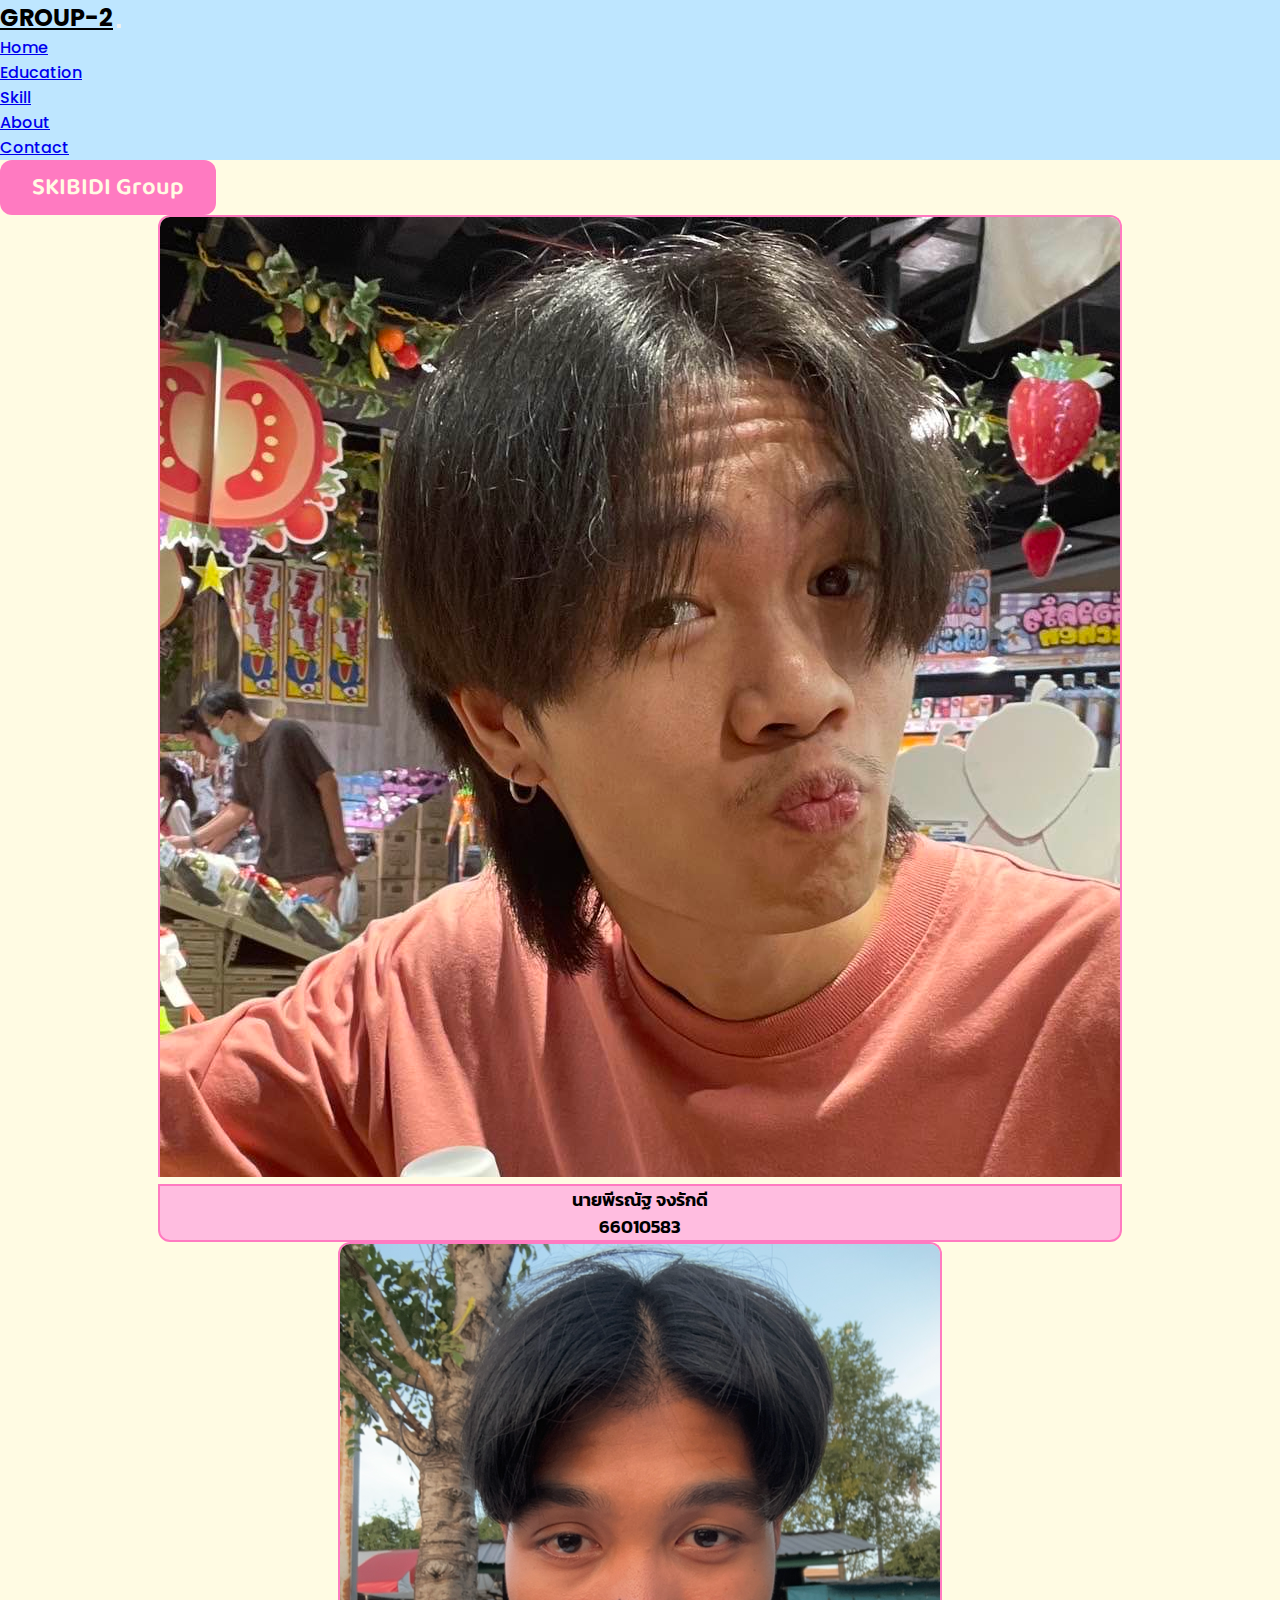
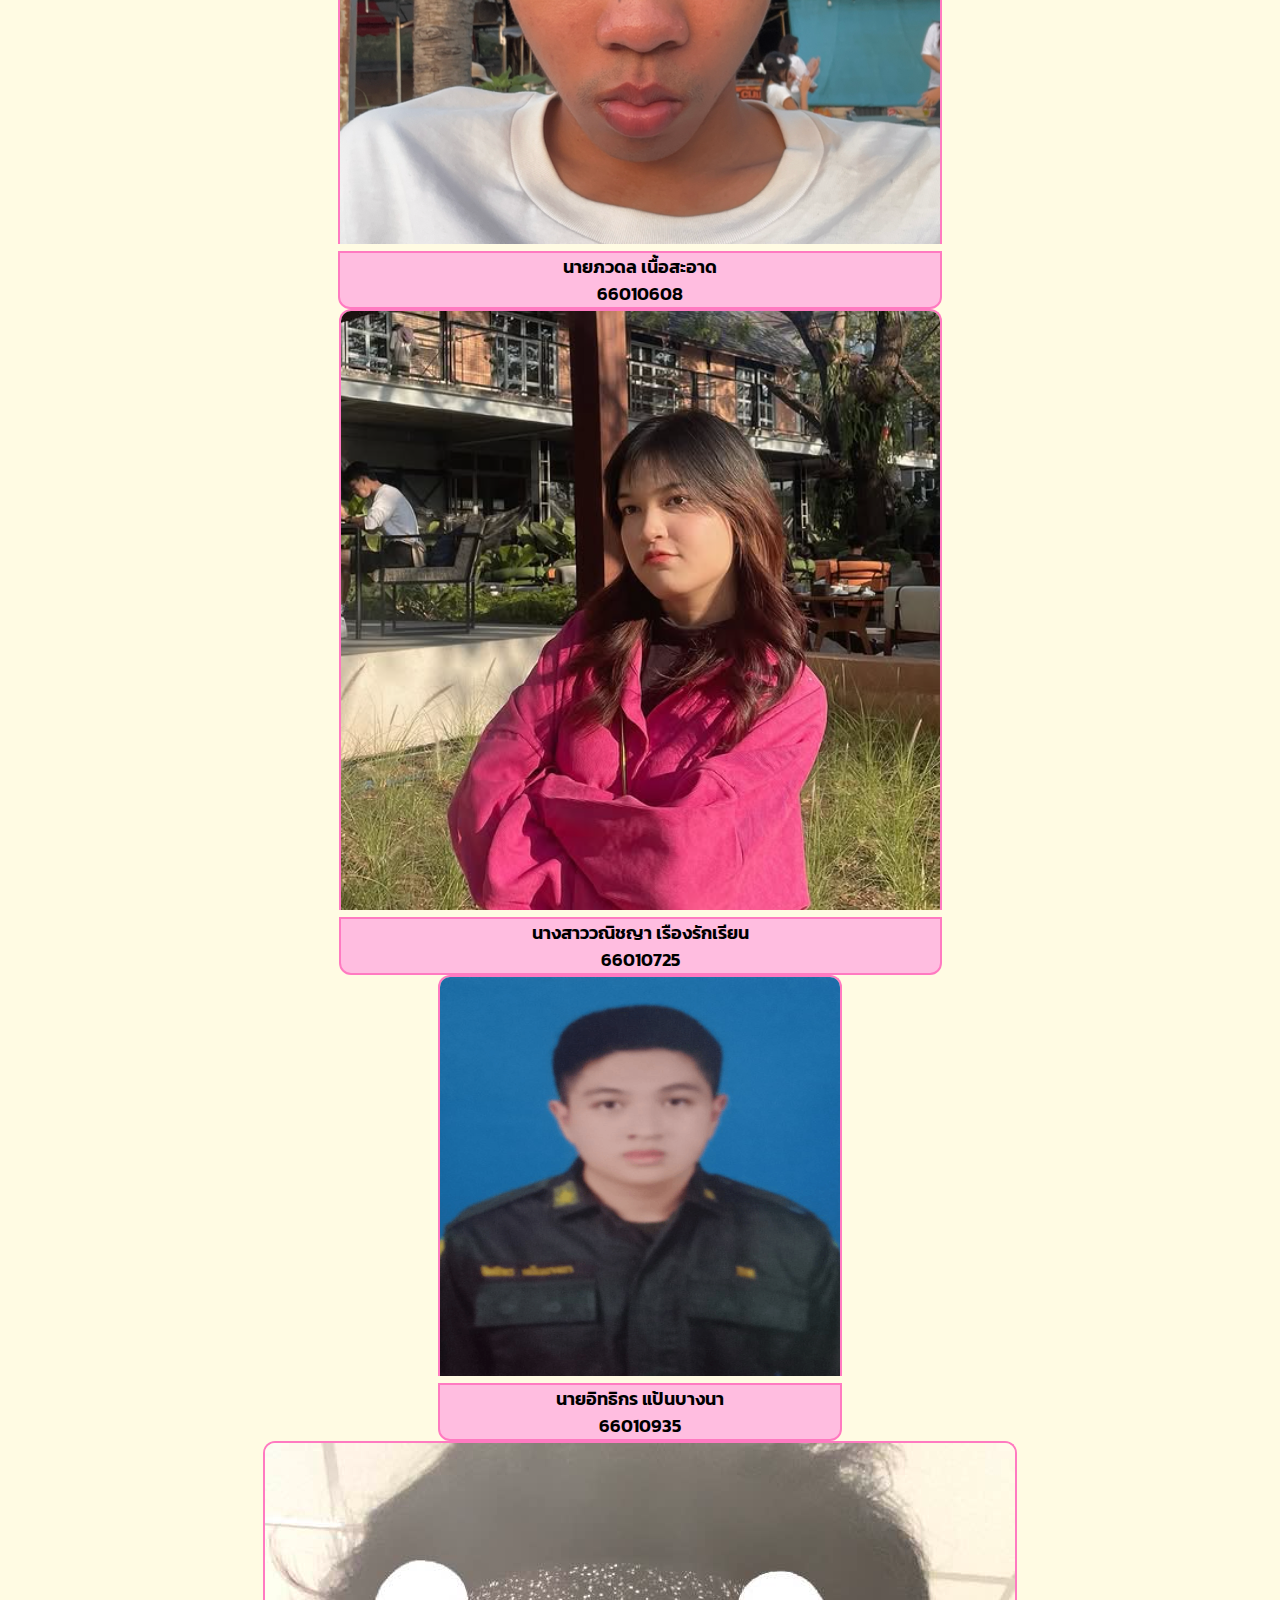
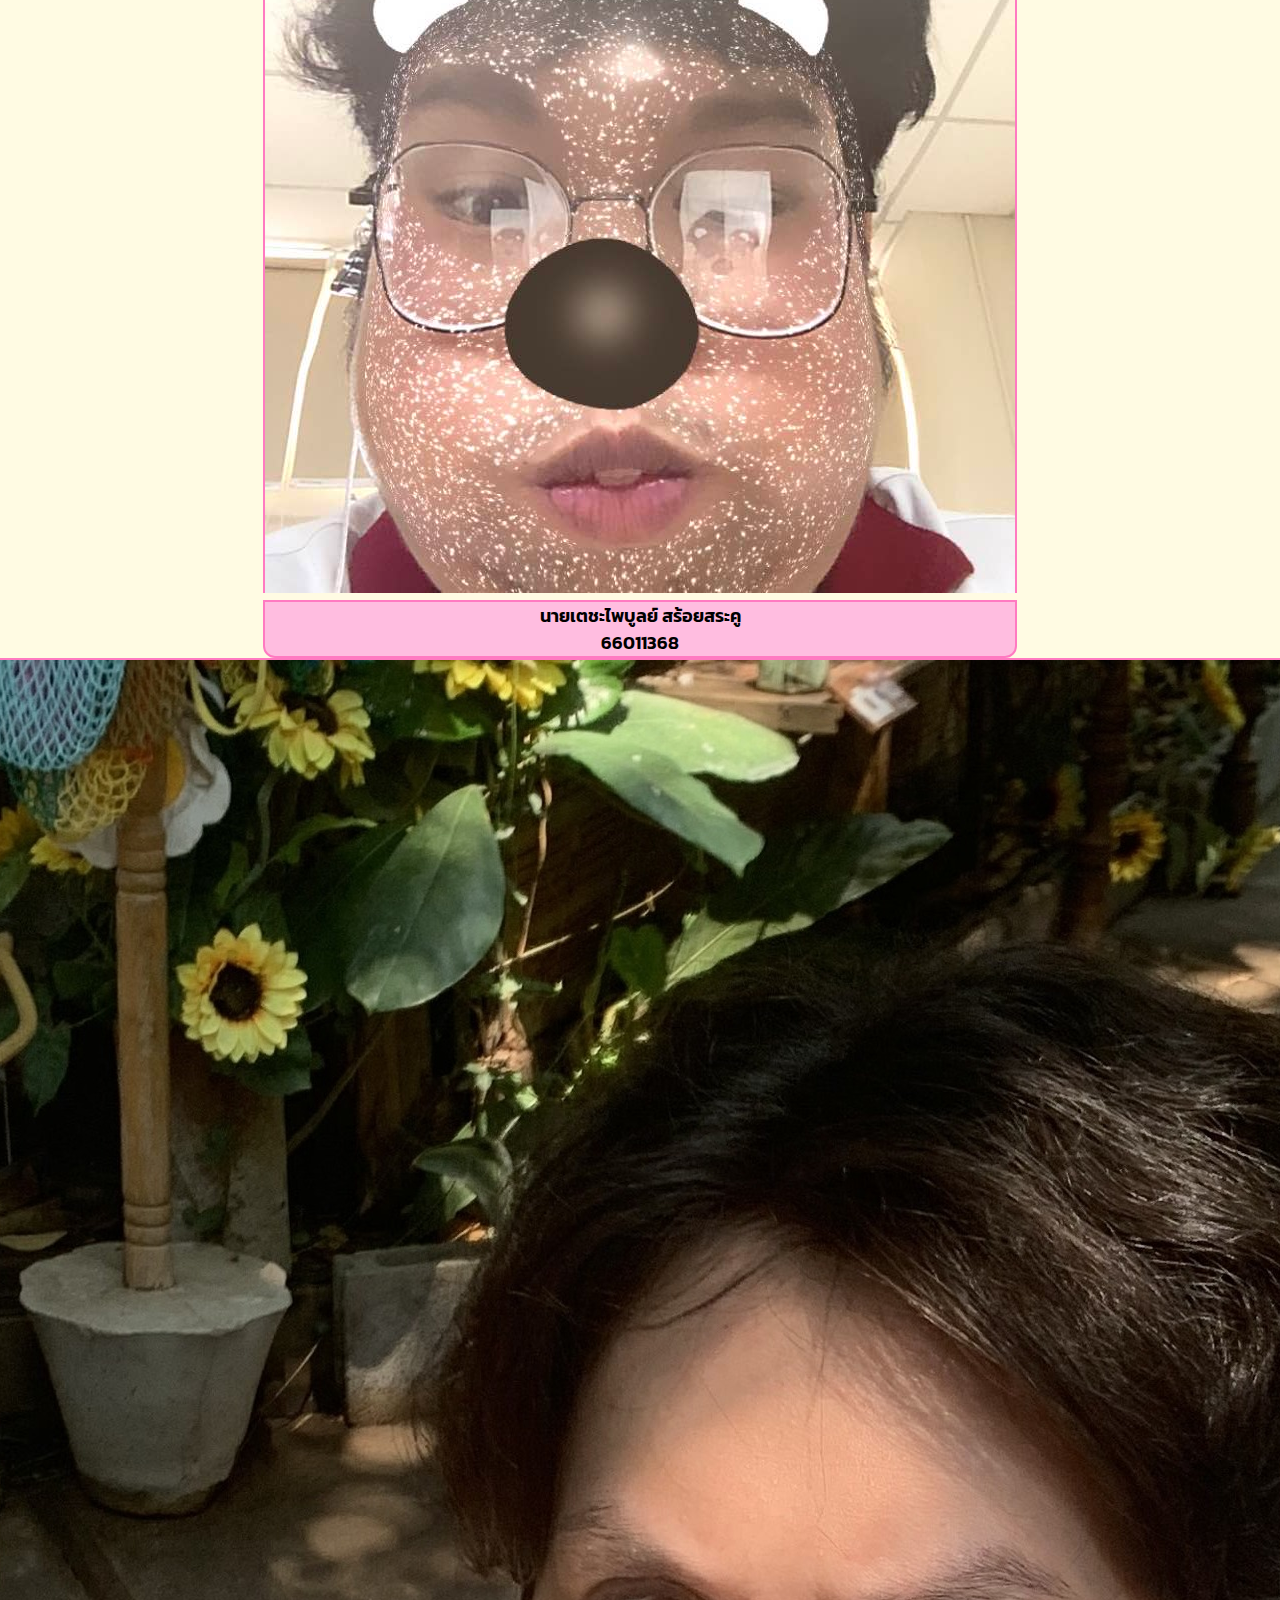
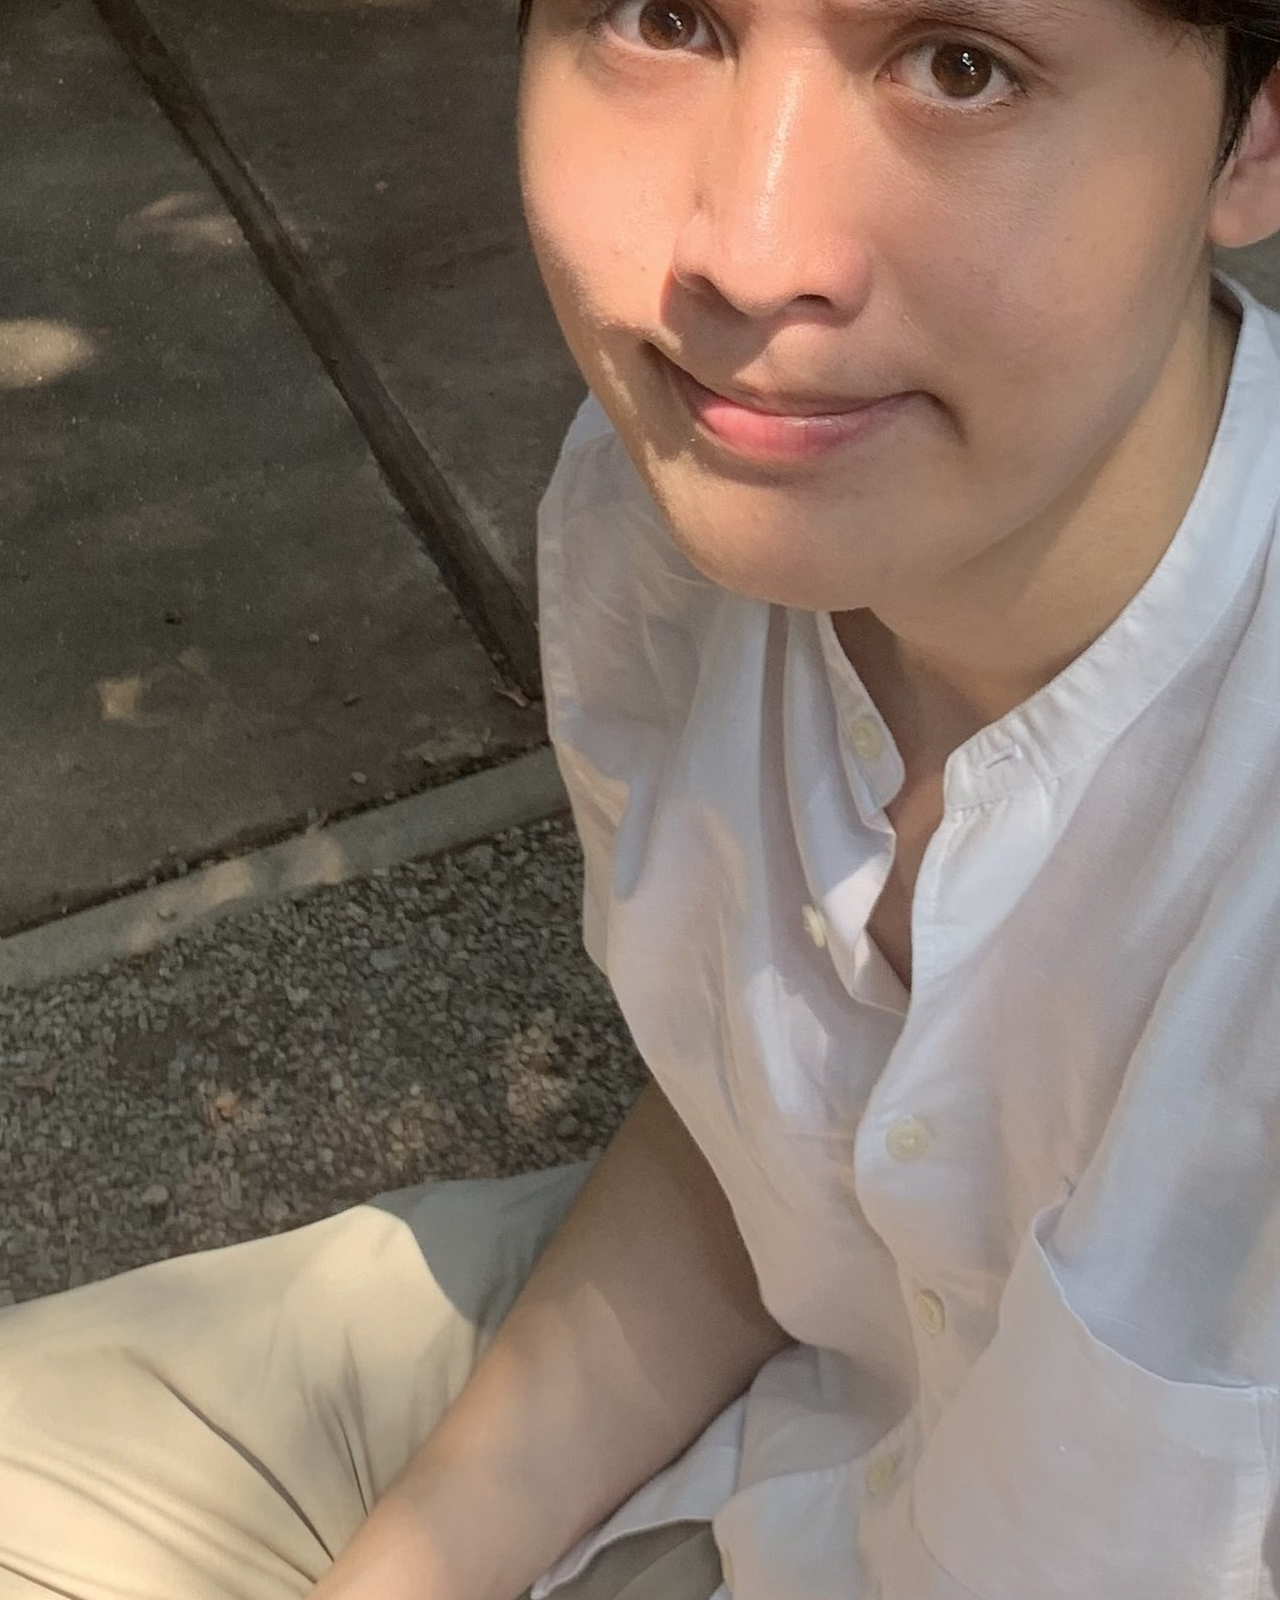
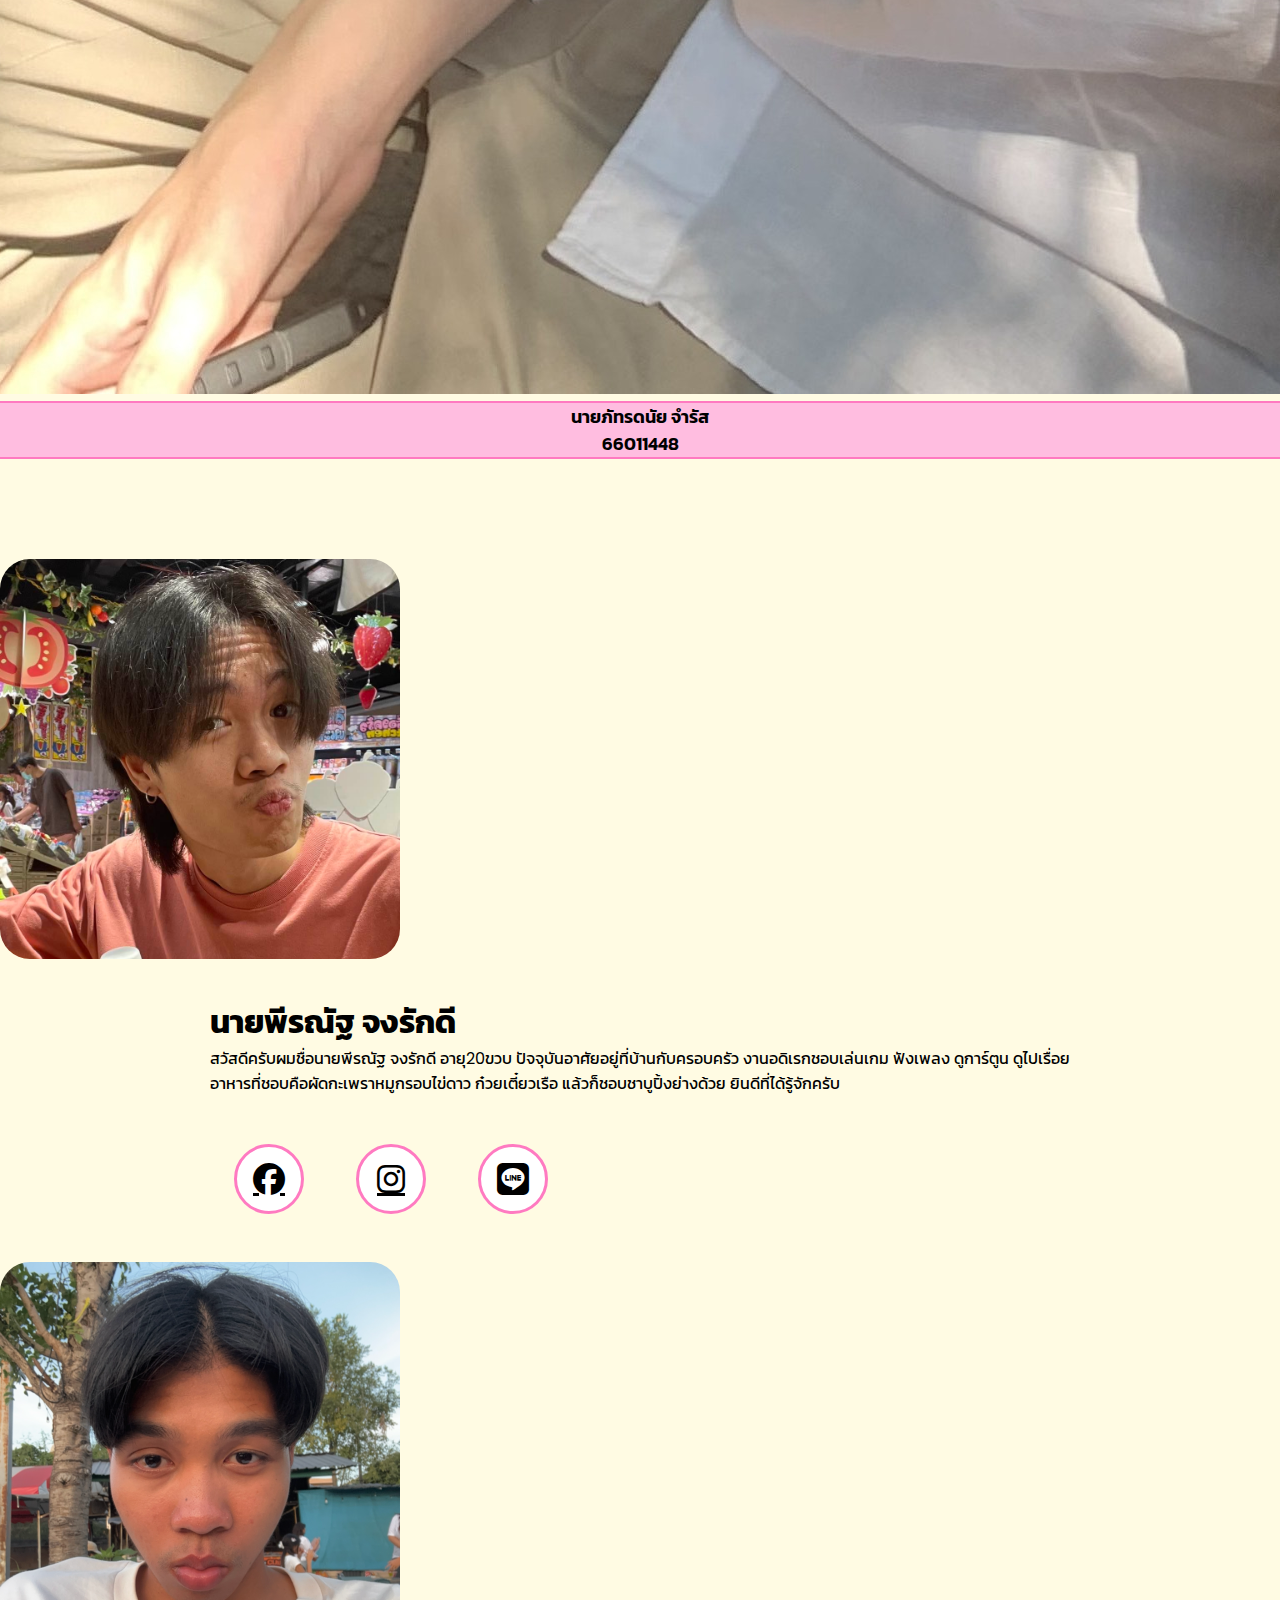
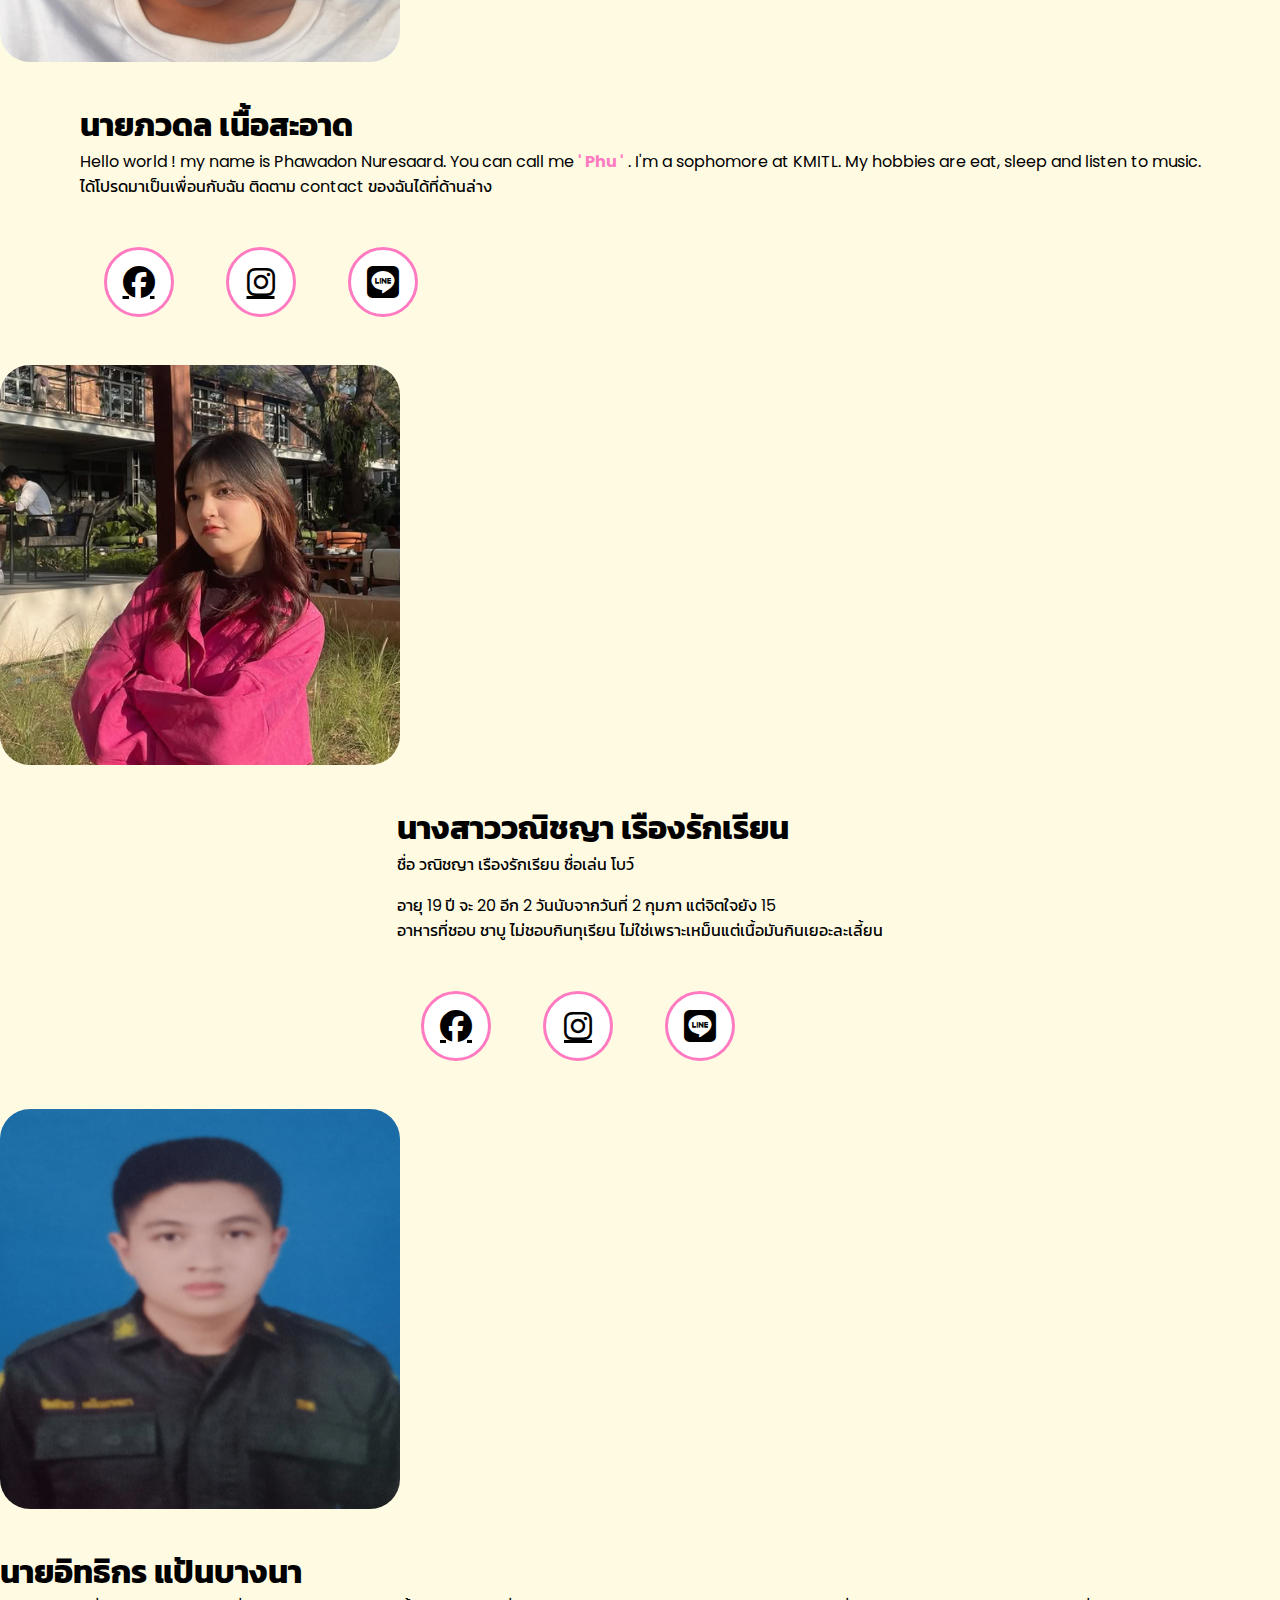
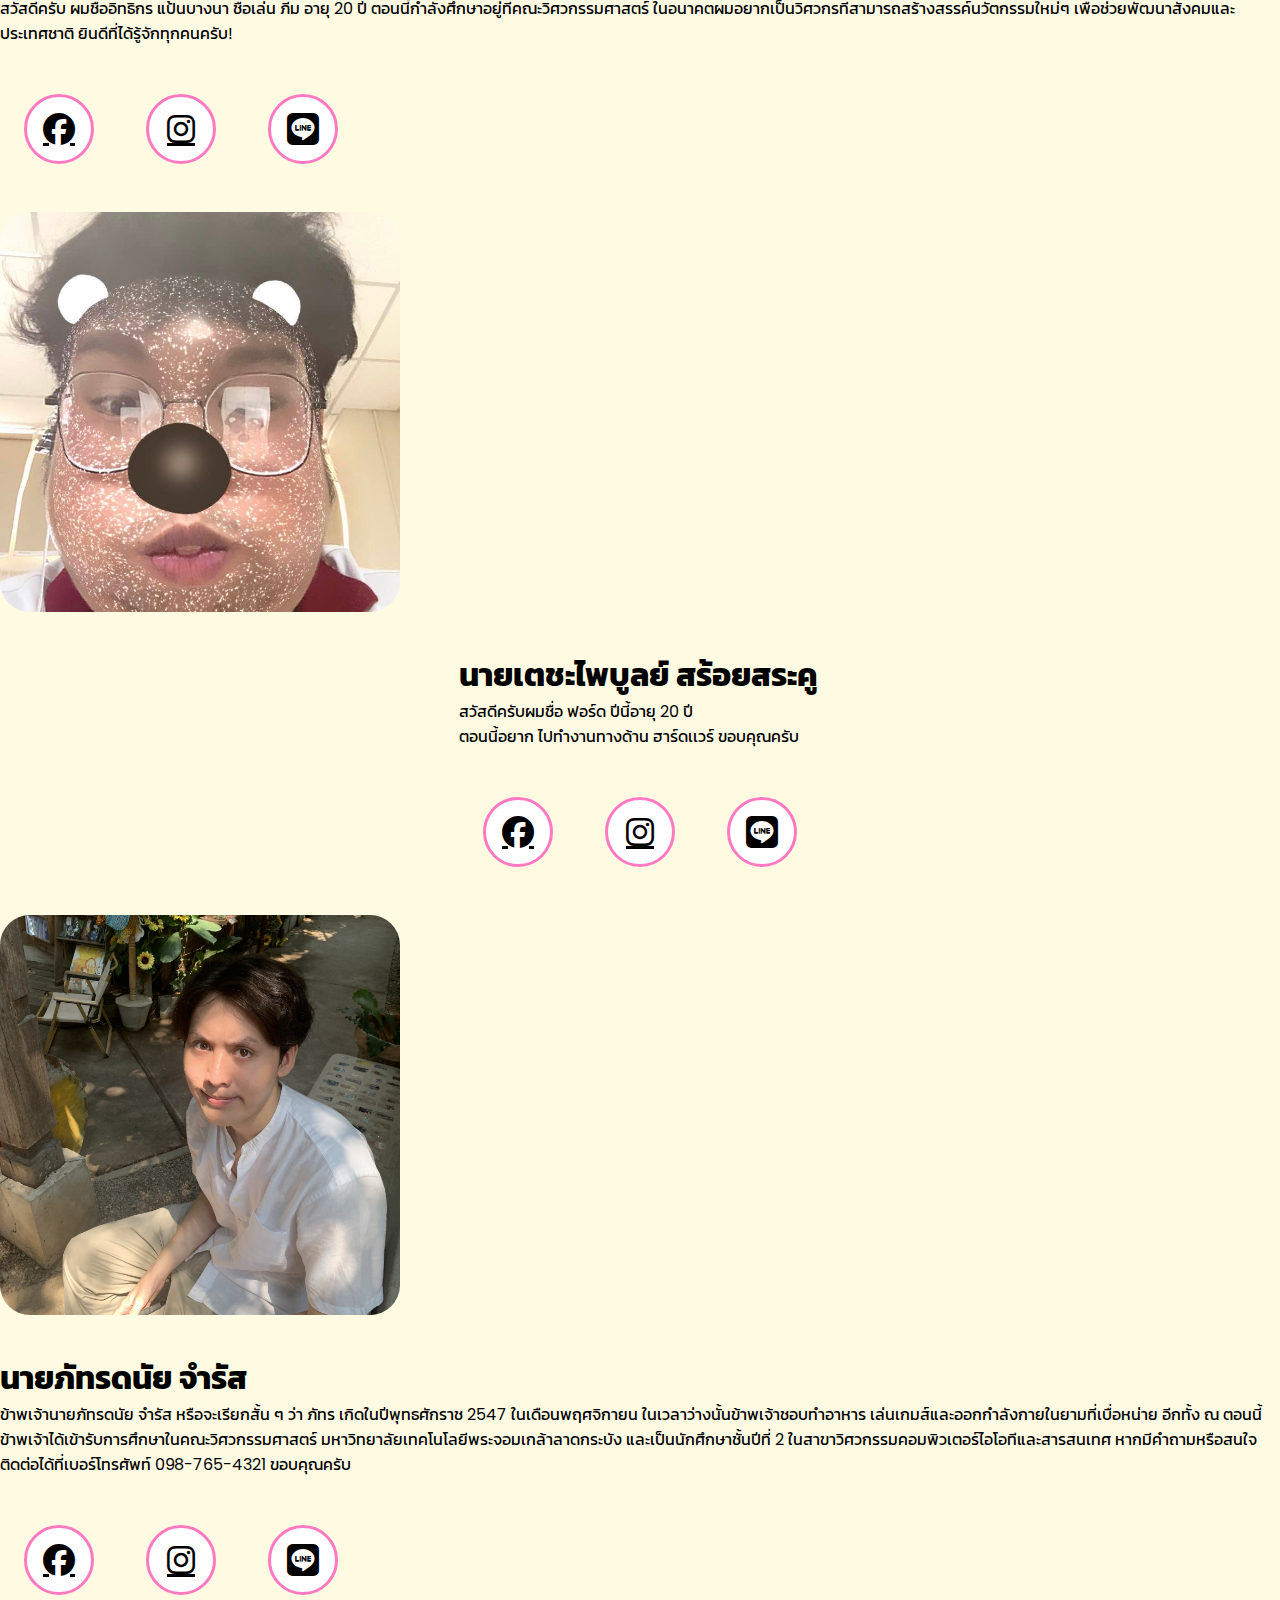
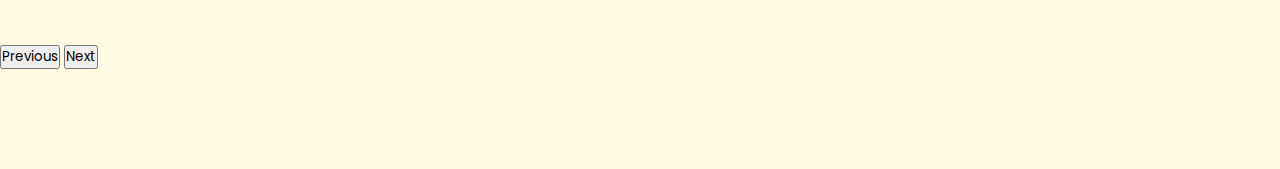
<file: introduction/index.html>
<!DOCTYPE html>
<html lang="en">
  <head>
    <meta charset="UTF-8" />
    <meta name="viewport" content="width=device-width, initial-scale=1.0" />
    <title>Introduction Sec24-Group2</title>
    <link rel="stylesheet" href="style.css" />
    <link
      rel="stylesheet"
      href="https://cdnjs.cloudflare.com/ajax/libs/font-awesome/6.7.2/css/all.min.css"
      integrity="sha512-Evv84Mr4kqVGRNSgIGL/F/aIDqQb7xQ2vcrdIwxfjThSH8CSR7PBEakCr51Ck+w+/U6swU2Im1vVX0SVk9ABhg=="
      crossorigin="anonymous"
      referrerpolicy="no-referrer"
    />
    <link rel="preconnect" href="https://fonts.googleapis.com/" />
    <link rel="preconnect" href="https://fonts.gstatic.com/" crossorigin />
    <link rel="preconnect" href="https://fonts.googleapis.com/" />
    <link rel="preconnect" href="https://fonts.gstatic.com/" crossorigin />
    <link rel="preconnect" href="https://fonts.googleapis.com/" />
    <link rel="preconnect" href="https://fonts.gstatic.com/" crossorigin />
    <link
      href="https://fonts.googleapis.com/css2?family=ADLaM+Display&family=Anton&family=Baloo+Bhai+2:wght@400..800&family=Kanit:ital,wght@0,100;0,200;0,300;0,400;0,500;0,600;0,700;0,800;0,900;1,100;1,200;1,300;1,400;1,500;1,600;1,700;1,800;1,900&family=Poppins:ital,wght@0,100;0,200;0,300;0,400;0,500;0,600;0,700;0,800;0,900;1,100;1,200;1,300;1,400;1,500;1,600;1,700;1,800;1,900&family=Roboto:ital,wght@0,100;0,300;0,400;0,500;0,700;0,900;1,100;1,300;1,400;1,500;1,700;1,900&display=swap"
      rel="stylesheet"
    />
    <link
      href="https://cdn.jsdelivr.net/npm/bootstrap@5.0.2/dist/css/bootstrap.min.css"
      rel="stylesheet"
      integrity="sha384-EVSTQN3/azprG1Anm3QDgpJLIm9Nao0Yz1ztcQTwFspd3yD65VohhpuuCOmLASjC"
      crossorigin="anonymous"
    />
  </head>

  <body class="background">
    <div class="container-fixed">
      <nav class="navbar navbar-expand-lg bg-BEE6FF">
        <div class="container">
          <a
            class="navbar-brand"
            href="#"
            style="font-size: 24px; font-weight: 700"
            >GROUP-2</a
          >
          <button
            class="navbar-toggler navbar-dark"
            type="button"
            data-bs-toggle="collapse"
            data-bs-target="#navbarSupportedContent"
            aria-controls="navbarSupportedContent"
            aria-expanded="false"
            aria-label="Toggle navigation"
          >
            <span class="navbar-toggler-icon"></span>
          </button>
          <div class="collapse navbar-collapse" id="navbarSupportedContent">
            <ul class="navbar-nav ms-auto mb-2 mb-lg-0 gap-x">
              <li class="nav-item">
                <a
                  class="nav-link active"
                  aria-current="page"
                  href="#"
                  style="font-weight: 500"
                  >Home</a
                >
              </li>
              <li class="nav-item">
                <a class="nav-link" href="#" style="font-weight: 500"
                  >Education</a
                >
              </li>
              <li class="nav-item">
                <a class="nav-link" href="#" style="font-weight: 500">Skill</a>
              </li>
              <li class="nav-item">
                <a
                  class="nav-link btn-download"
                  href="#"
                  style="font-weight: 500"
                  >About</a
                >
              </li>
              <li class="nav-item">
                <a
                  class="nav-link btn-download"
                  href="#"
                  style="font-weight: 500"
                  >Contact</a
                >
              </li>
            </ul>
          </div>
        </div>
      </nav>
    </div>

    <section class="container">
      <h2 class="d-flex justify-center mx-auto my-5">SKIBIDI Group</h2>
      <div class="row row-cols-2 row-cols-md-3 gap-y mx-auto">
        <div class="box col">
          <div class="card">
            <img
              class="card-img-top"
              style="aspect-ratio: 1/1; object-fit: cover"
              src="./photos/profile_get.jpg"
              alt="Card image cap"
            />
            <div class="card-body">
              <p class="card-text">นายพีรณัฐ จงรักดี</p>
              <p class="card-text">66010583</p>
            </div>
          </div>
        </div>
        <div class="box col">
          <div class="card">
            <img
              class="card-img-top"
              src="./photos/profile_phu.png"
              alt="Card image cap"
            />
            <div class="card-body">
              <p class="card-text">นายภวดล เนื้อสะอาด</p>
              <p class="card-text">66010608</p>
            </div>
          </div>
        </div>
        <div class="box col">
          <div class="card">
            <img
              class="card-img-top"
              src="./photos/profile_bow.png"
              alt="Card image cap"
            />
            <div class="card-body">
              <p class="card-text">นางสาววณิชญา เรืองรักเรียน</p>
              <p class="card-text">66010725</p>
            </div>
          </div>
        </div>
        <div class="box col">
          <div class="card">
            <img
              class="card-img-top"
              src="./photos/profile_peem.png"
              alt="Card image cap"
            />
            <div class="card-body">
              <p class="card-text">นายอิทธิกร แป้นบางนา</p>
              <p class="card-text">66010935</p>
            </div>
          </div>
        </div>
        <div class="box col">
          <div class="card">
            <img
              class="card-img-top"
              src="./photos/profile_ford.jpg"
              alt="Card image cap"
            />
            <div class="card-body">
              <p class="card-text">นายเตชะไพบูลย์ สร้อยสระคู</p>
              <p class="card-text">66011368</p>
            </div>
          </div>
        </div>
        <div class="box col">
          <div class="card">
            <img
              class="card-img-top"
              src="./photos/profile_patr.jpg"
              alt="Card image cap"
            />
            <div class="card-body">
              <p class="card-text">นายภัทรดนัย จำรัส</p>
              <p class="card-text">66011448</p>
            </div>
          </div>
        </div>
      </div>
    </section>
    <section class="container mt-800">
      <div
        id="carouselExampleControls"
        class="carousel slide"
        data-bs-ride="carousel"
      >
        <div class="carousel-inner">
          <div class="carousel-item active">
            <div class="gap-x d-md-flex justify-items-center">
              <img
                src="./photos/profile_get.jpg"
                class="img1"
                style="object-fit: cover"
                alt="Get"
              />
              <div class="text-item">
                <h1>นายพีรณัฐ จงรักดี</h1>
                <div>
                  <p>
                    สวัสดีครับผมชื่อนายพีรณัฐ จงรักดี อายุ20ขวบ
                    ปัจจุบันอาศัยอยู่ที่บ้านกับครอบครัว งานอดิเรกชอบเล่นเกม
                    ฟังเพลง ดูการ์ตูน ดูไปเรื่อย
                  </p>
                  <p>
                    อาหารที่ชอบคือผัดกะเพราหมูกรอบไข่ดาว ก๋วยเตี๋ยวเรือ
                    แล้วก็ชอบชาบูปิ้งย่างด้วย ยินดีที่ได้รู้จักครับ
                  </p>
                </div>
                <div class="social-icon">
                  <a
                    href="https://www.facebook.com/peeranat.chongrakdee.5"
                    target="_blank"
                  >
                    <i class="fa-brands fa-facebook"></i>
                  </a>
                  <a href="https://www.instagram.com/p_ranut/" target="_blank">
                    <i class="fa-brands fa-instagram"></i>
                  </a>
                  <a href="">
                    <i class="fa-brands fa-line"></i>
                  </a>
                </div>
              </div>
            </div>
          </div>
          <div class="carousel-item">
            <div class="gap-x d-md-flex justify-items-center">
              <img src="./photos/profile_phu.png" class="img1" alt="Phu" />
              <div class="text-item">
                <h1>นายภวดล เนื้อสะอาด</h1>
                <p>
                  Hello world ! my name is Phawadon Nuresaard. You can call me
                  <span style="font-weight: bold; color: #ff7ac1">' Phu '</span>
                  . I'm a sophomore at KMITL. My hobbies are eat, sleep and
                  listen to music.
                </p>
                <p>
                  ได้โปรดมาเป็นเพื่อนกับฉัน ติดตาม contact ของฉันได้ที่ด้านล่าง
                </p>
                <div class="social-icon">
                  <a
                    href="https://www.facebook.com/phupa.nuresaard"
                    target="_blank"
                  >
                    <i class="fa-brands fa-facebook"></i>
                  </a>
                  <a href="https://www.instagram.com/phupn_/" target="_blank">
                    <i class="fa-brands fa-instagram"></i>
                  </a>
                  <a href="#">
                    <i class="fa-brands fa-line"></i>
                  </a>
                </div>
              </div>
            </div>
          </div>
          <div class="carousel-item">
            <div class="gap-x d-md-flex justify-items-center">
              <img
                src="./photos/profile_bow.png"
                class="img1"
                alt="Bow"
                style="aspect-ratio: 1/1; object-fit: cover"
              />
              <div class="text-item">
                <h1>นางสาววณิชญา เรืองรักเรียน</h1>
                <span style="font-family: 'Poppins', 'Kanit', 'serif'">
                  ชื่อ วณิชญา เรืองรักเรียน ชื่อเล่น โบว์
                  <p style="margin-top: 16px">
                    อายุ 19 ปี จะ 20 อีก 2 วันนับจากวันที่ 2 กุมภา แต่จิตใจยัง
                    15
                  </p>
                  อาหารที่ชอบ ชาบู ไม่ชอบกินทุเรียน
                  ไม่ใช่เพราะเหม็นแต่เนื้อมันกินเยอะละเลี้ยนㅤㅤㅤㅤㅤㅤㅤㅤㅤㅤㅤㅤㅤㅤㅤㅤㅤㅤㅤㅤㅤㅤㅤㅤㅤㅤ
                </span>
                <div class="social-icon">
                  <a
                    href="https://www.facebook.com/bowkk.vanichaya"
                    target="_blank"
                  >
                    <i class="fa-brands fa-facebook"></i>
                  </a>
                  <a href="https://www.instagram.com/vanit.rx/" target="_blank">
                    <i class="fa-brands fa-instagram"></i>
                  </a>
                  <a href="#">
                    <i class="fa-brands fa-line"></i>
                  </a>
                </div>
              </div>
            </div>
          </div>
          <div class="carousel-item">
            <div class="gap-x d-md-flex justify-items-center">
              <img src="./photos/profile_peem.png" class="img1" alt="Peem" />
              <div class="text-item">
                <h1>นายอิทธิกร แป้นบางนา</h1>
                <p>
                  สวัสดีครับ ผมชื่ออิทธิกร แป้นบางนา ชื่อเล่น ภีม อายุ 20 ปี
                  ตอนนี้กำลังศึกษาอยู่ที่คณะวิศวกรรมศาสตร์
                  ในอนาคตผมอยากเป็นวิศวกรที่สามารถสร้างสรรค์นวัตกรรมใหม่ๆ
                  เพื่อช่วยพัฒนาสังคมและประเทศชาติ ยินดีที่ได้รู้จักทุกคนครับ!
                </p>
                <div class="social-icon">
                  <a href="https://www.facebook.com/daeo.gawa" target="_blank">
                    <i class="fa-brands fa-facebook"></i>
                  </a>
                  <a
                    href="https://www.instagram.com/peem_misus"
                    target="_blank"
                  >
                    <i class="fa-brands fa-instagram"></i>
                  </a>
                  <a href="https://line.me/ti/p/I490wXYDdu" target="_blank">
                    <i class="fa-brands fa-line"></i>
                  </a>
                </div>
              </div>
            </div>
          </div>
          <div class="carousel-item">
            <div class="gap-x d-md-flex justify-items-center">
              <img
                src="./photos/profile_ford.jpg"
                class="img1 img-container"
                alt="Techa"
                style="object-fit: cover"
              />
              <div class="text-item">
                <h1>นายเตชะไพบูลย์ สร้อยสระคู</h1>
                <p>สวัสดีครับผมชื่อ ฟอร์ด ปีนี้อายุ 20 ปี</p>
                ตอนนี้อยาก ไปทำงานทางด้าน ฮาร์ดเเวร์ ขอบคุณครับ
                ㅤㅤㅤㅤㅤㅤㅤㅤㅤㅤㅤㅤㅤㅤㅤㅤㅤㅤㅤㅤㅤㅤㅤㅤㅤㅤㅤㅤㅤㅤㅤㅤ
                <div class="social-icon">
                  <a
                    href="https://www.facebook.com/maime.kub.58"
                    target="_blank"
                  >
                    <i class="fa-brands fa-facebook"></i>
                  </a>
                  <a
                    href="https://www.instagram.com/shaft_fxrd/"
                    target="_blank"
                  >
                    <i class="fa-brands fa-instagram"></i>
                  </a>
                  <a href="https://line.me/ti/p/uEMuYBS-D5" target="_blank">
                    <i class="fa-brands fa-line"></i>
                  </a>
                </div>
              </div>
            </div>
          </div>
          <div class="carousel-item">
            <div class="gap-x d-md-flex justify-items-center">
              <img
                src="./photos/profile_patr.jpg"
                class="img1 img-container"
                alt="Pat"
              />
              <div class="text-item">
                <h1>นายภัทรดนัย จำรัส</h1>
                <p>
                  ข้าพเจ้านายภัทรดนัย จำรัส หรือจะเรียกสั้น ๆ ว่า ภัทร
                  เกิดในปีพุทธศักราช 2547 ในเดือนพฤศจิกายน
                  ในเวลาว่างนั้นข้าพเจ้าชอบทำอาหาร
                  เล่นเกมส์และออกกำลังกายในยามที่เบื่อหน่าย อีกทั้ง ณ
                  ตอนนี้ข้าพเจ้าได้เข้ารับการศึกษาในคณะวิศวกรรมศาสตร์
                  มหาวิทยาลัยเทคโนโลยีพระจอมเกล้าลาดกระบัง
                  และเป็นนักศึกษาชั้นปีที่ 2
                  ในสาขาวิศวกรรมคอมพิวเตอร์ไอโอทีและสารสนเทศ
                  หากมีคำถามหรือสนใจติดต่อได้ที่เบอร์โทรศัพท์ 098-765-4321
                  ขอบคุณครับ
                </p>
                <div class="social-icon">
                  <a
                    href="https://www.facebook.com/patrdanai.chumrus"
                    target="_blank"
                  >
                    <i class="fa-brands fa-facebook"></i>
                  </a>
                  <a
                    href="https://www.instagram.com/_patrdanai/"
                    target="_blank"
                  >
                    <i class="fa-brands fa-instagram"></i>
                  </a>
                  <a href="#">
                    <i class="fa-brands fa-line"></i>
                  </a>
                </div>
              </div>
            </div>
          </div>
        </div>

        <button
          class="carousel-control-prev"
          type="button"
          data-bs-target="#carouselExampleControls"
          data-bs-slide="prev"
        >
          <span class="carousel-control-prev-icon" aria-hidden="true"></span>
          <span class="visually-hidden">Previous</span>
        </button>
        <button
          class="carousel-control-next"
          type="button"
          data-bs-target="#carouselExampleControls"
          data-bs-slide="next"
        >
          <span class="carousel-control-next-icon" aria-hidden="true"></span>
          <span class="visually-hidden">Next</span>
        </button>
      </div>
    </section>

    <script
      src="https://cdn.jsdelivr.net/npm/bootstrap@5.0.2/dist/js/bootstrap.bundle.min.js"
      integrity="sha384-MrcW6ZMFYlzcLA8Nl+NtUVF0sA7MsXsP1UyJoMp4YLEuNSfAP+JcXn/tWtIaxVXM"
      crossorigin="anonymous"
    ></script>
  </body>
</html>
</file>
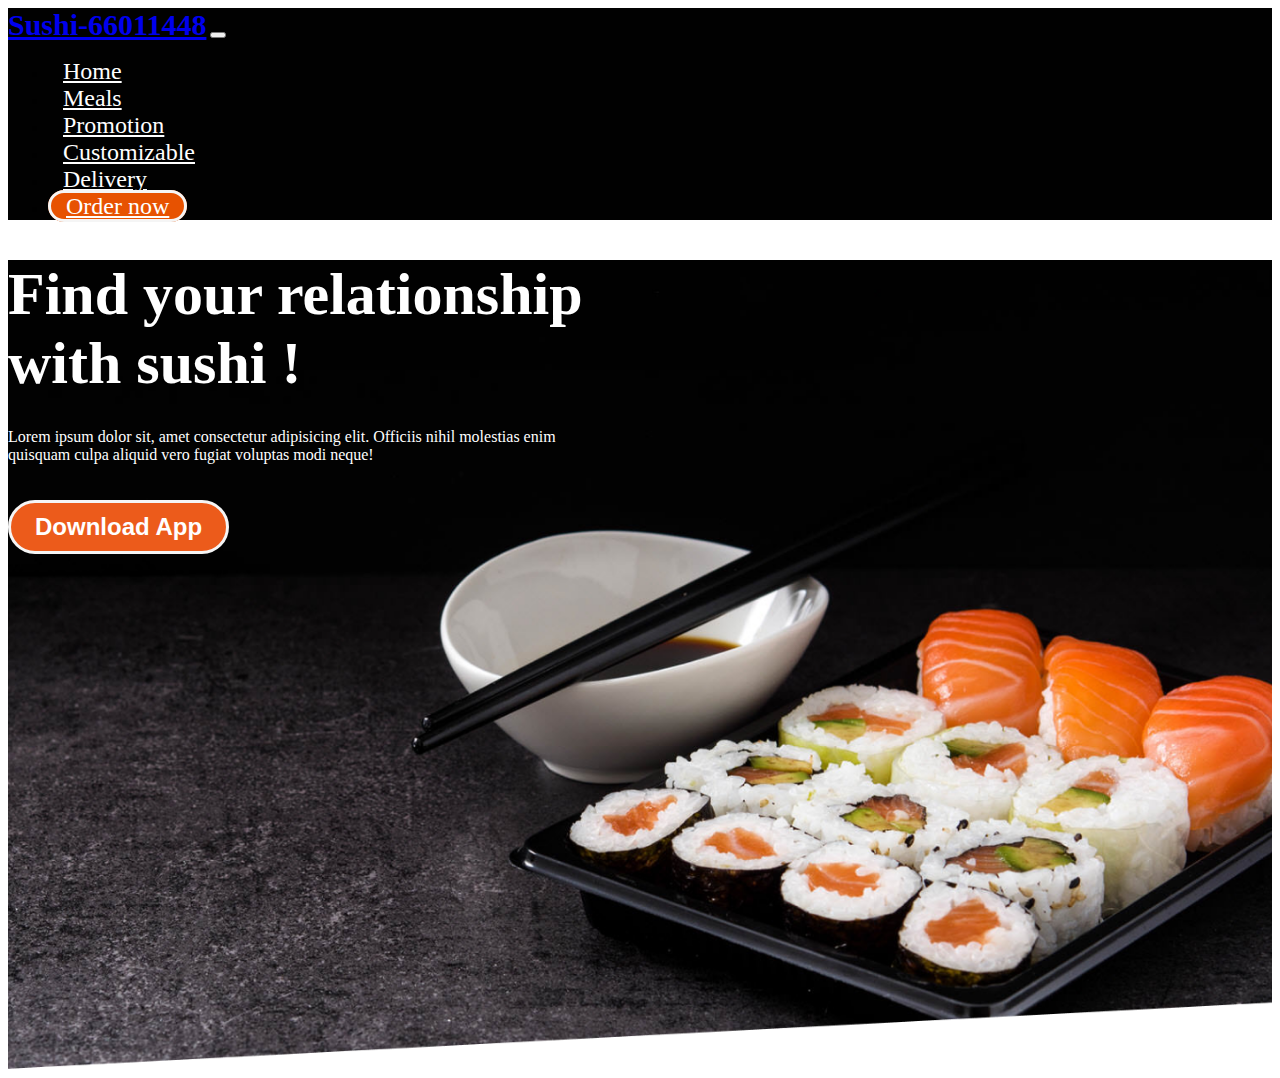
<file: sushishop.html>
<html lang="en">
  <head>
    <meta charset="UTF-8" />
    <meta http-equiv="X-UA-Compatible" content="IE=edge" />
    <meta name="viewport" content="width=device-width, initial-scale=1.0" />
    <title>Home | Sushi Website</title>
    <!-- <link rel="stylesheet" href="bootstrap/css/bootstrap.min.css"> -->
    <link
      href="https://cdn.jsdelivr.net/npm/bootstrap@5.0.0-beta1/dist/css/bootstrap.min.css"
      rel="stylesheet"
      integrity="sha384-giJF6kkoqNQ00vy+HMDP7azOuL0xtbfIcaT9wjKHr8RbDVddVHyTfAAsrekwKmP1"
      crossorigin="anonymous"
    />
    <link rel="stylesheet" href="css/custom.css" />
  </head>
  <body>
    <nav
      class="navbar navbar-expand-lg navbar-light bg-light navbar-dark bg-dark"
    >
      <div class="container">
        <a class="navbar-brand" href="#">Sushi-66011448</a>
        <button
          class="navbar-toggler"
          type="button"
          data-bs-toggle="collapse"
          data-bs-target="#navbarSupportedContent"
          aria-controls="navbarSupportedContent"
          aria-expanded="false"
          aria-label="Toggle navigation"
        >
          <span class="navbar-toggler-icon"></span>
        </button>
        <div class="collapse navbar-collapse" id="navbarSupportedContent">
          <ul class="navbar-nav ms-auto mb-2 mb-lg-0 gap-4">
            <li class="nav-item">
              <a class="nav-link active" aria-current="page" href="#">Home</a>
            </li>
            <li class="nav-item">
              <a class="nav-link" href="#">Meals</a>
            </li>
            <li class="nav-item">
              <a class="nav-link" href="#">Promotion</a>
            </li>
            <li class="nav-item">
              <a class="nav-link" href="#">Customizable</a>
            </li>
            <li class="nav-item">
              <a class="nav-link" href="#">Delivery</a>
            </li>
            <li class="nav-item">
              <a class="nav-link btn-download" href="#">Order now</a>
            </li>
          </ul>
        </div>
      </div>
    </nav>
    <section class="header">
      <div class="header-content">
        <div class="container d-flex align-items-center">
          <div class="head-content">
            <h1>Find your relationship with sushi !</h1>
            <p>
              Lorem ipsum dolor sit, amet consectetur adipisicing elit. Officiis
              nihil molestias enim quisquam culpa aliquid vero fugiat voluptas
              modi neque!
            </p>
            <button class="btn-download">Download App</button>
          </div>
        </div>
      </div>
    </section>
    <!-- <script src="bootstrap/js/bootstrap.min.js"></script> -->
    <script
      src="https://cdn.jsdelivr.net/npm/bootstrap@5.0.0-beta1/dist/js/bootstrap.bundle.min.js"
      integrity="sha384-ygbV9kiqUc6oa4msXn9868pTtWMgiQaeYH7/t7LECLbyPA2x65Kgf80OJFdroafW"
      crossorigin="anonymous"
    ></script>
    <script src="js/main.js"></script>
  </body>
</html>
</file>
<file: introduction/style.css>
*{
  margin:0;
  padding:0;
  font-family: 'Poppins', "Kanit", serif;
}

.background{
  background-color: #FFFBE3;
}

h1 {
  font-family: "Kanit", serif;;
}

h2 {
  font-family: "Baloo Bhai 2", serif;
  font-weight: 600;
  background-color: #FF7AC1;
  color: #FFFBE3;
  border-radius: 12px;
  width: fit-content;
  padding: 8px 32px;
}

p {
  font-family: 'Poppins', "Kanit", serif;
}

.mt-800{
  margin-top: 100px;
  margin-bottom: 100px;
  display:flex;
  justify-content: center;
  align-items: center;
  gap:8rem;
}

a:visited {
  text-decoration: none;
  background-color: transparent;
  color:black
}

.text-nav {
  color: #000000;
}

.navbar {
  background-color: #BEE6FF;
}
.navbar-nav{
  color:#000000
}

.navbar-brand {
  color: #000000;
}

.box {
  display: flex;
  align-items: center;
  justify-content: center;
  background-color: transparent;
}

.box .card {
  height: 100%;
  border: none;
  background: none;
}

.card-text {
  text-align: center;
  font-family: "Kanit", serif;
  font-size: 18px;
  color: black;
  font-weight: 600;
}

.card img {
  border: 2px solid #FF7AC1;
  border-radius: 12px 12px 0 0;
  border-bottom: none;
}

.card-body {
  background-color: #FFBDE0;
  border: 2px solid #FF7AC1;
  border-radius: 0 0 12px 12px;
}

.justify-center {
  justify-content: center;
}

.text-center {
  text-align: center;
}

.gap-y {
  row-gap: 32px;
}
.gap-x{
  column-gap: 32px;
}

.img1{
  border-radius: 30px;
  width: 400px;
  height: 400px;
  /* object-fit: cover; */
}

.img-container {
  width: 400px;
  aspect-ratio: 1/1;
}

.text-item{
  margin-top:2rem;
}

.carousel-control-prev-icon,
.carousel-control-next-icon {
    filter: invert(100%) sepia(100%) saturate(500%) hue-rotate(200deg);
}

.navbar-toggler-icon {
  filter: invert(1); 
}
.social-icon a{
  display: inline-flex;
  justify-content: center;
  align-items: center;
  width: 4rem;
  height: 4rem;
  color:#000000;
  background-color: white;
  border: 0.2rem solid #FF7AC1;
  font-size: 2rem;
  border-radius: 50%;
  margin:3rem 1.5rem 3rem;
  transition:0.3s ease;
}
.social-icon a:hover{
  color:pink;
  transform:scale(1.3)translateY(-5px);
}

.justify-items-center{
  justify-items: center;
}
</file>
<file: css/custom.css>
.bg-dark {
  background-color: #010101 !important;
}

.navbar-dark .navbar-nav .nav-link {
  font-size: 24px;
  padding-left: 15px;
  padding-right: 15px;
  color: rgba(255, 255, 255, 1);
}

.navbar-dark .navbar-brand {
  font-size: 30px;
  font-weight: bold;
}

section.header {
  background: url("../assets/images/bg_header.png");
  background-repeat: no-repeat;
  background-size: cover;
  background-position: center center;
}

section.header .header-content .container {
  height: 90vh;
}

.head-content {
  width: 600px;
  color: #fff;
}

.head-content h1 {
  font-size: 60px;
  font-weight: bold;
  margin-bottom: 30px;
}

.head-content button {
  background-color: #ec5b1b;
  padding: 10px 24px;
  font-size: 24px;
  font-weight: bold;
  color: #fff;
  border-radius: 30px;
  margin-top: 20px;
}

.customizable {
  margin-top: 80px;
  color: #ec5b1b;
}

.madeorder {
  height: 650px;
  background: url("../assets/images/MadeWithFish.jpg");
  background-size: cover;
  background-repeat: no-repeat;
  opacity: 0.8;
  font-size: 40px;
  color: #fff;
}

.madeorder h1 {
  width: 500px;
}

.btn-download {
  border-radius: 30px;
  border: 3px solid #f5f5f5;
  background: #e75201;
}
</file>
